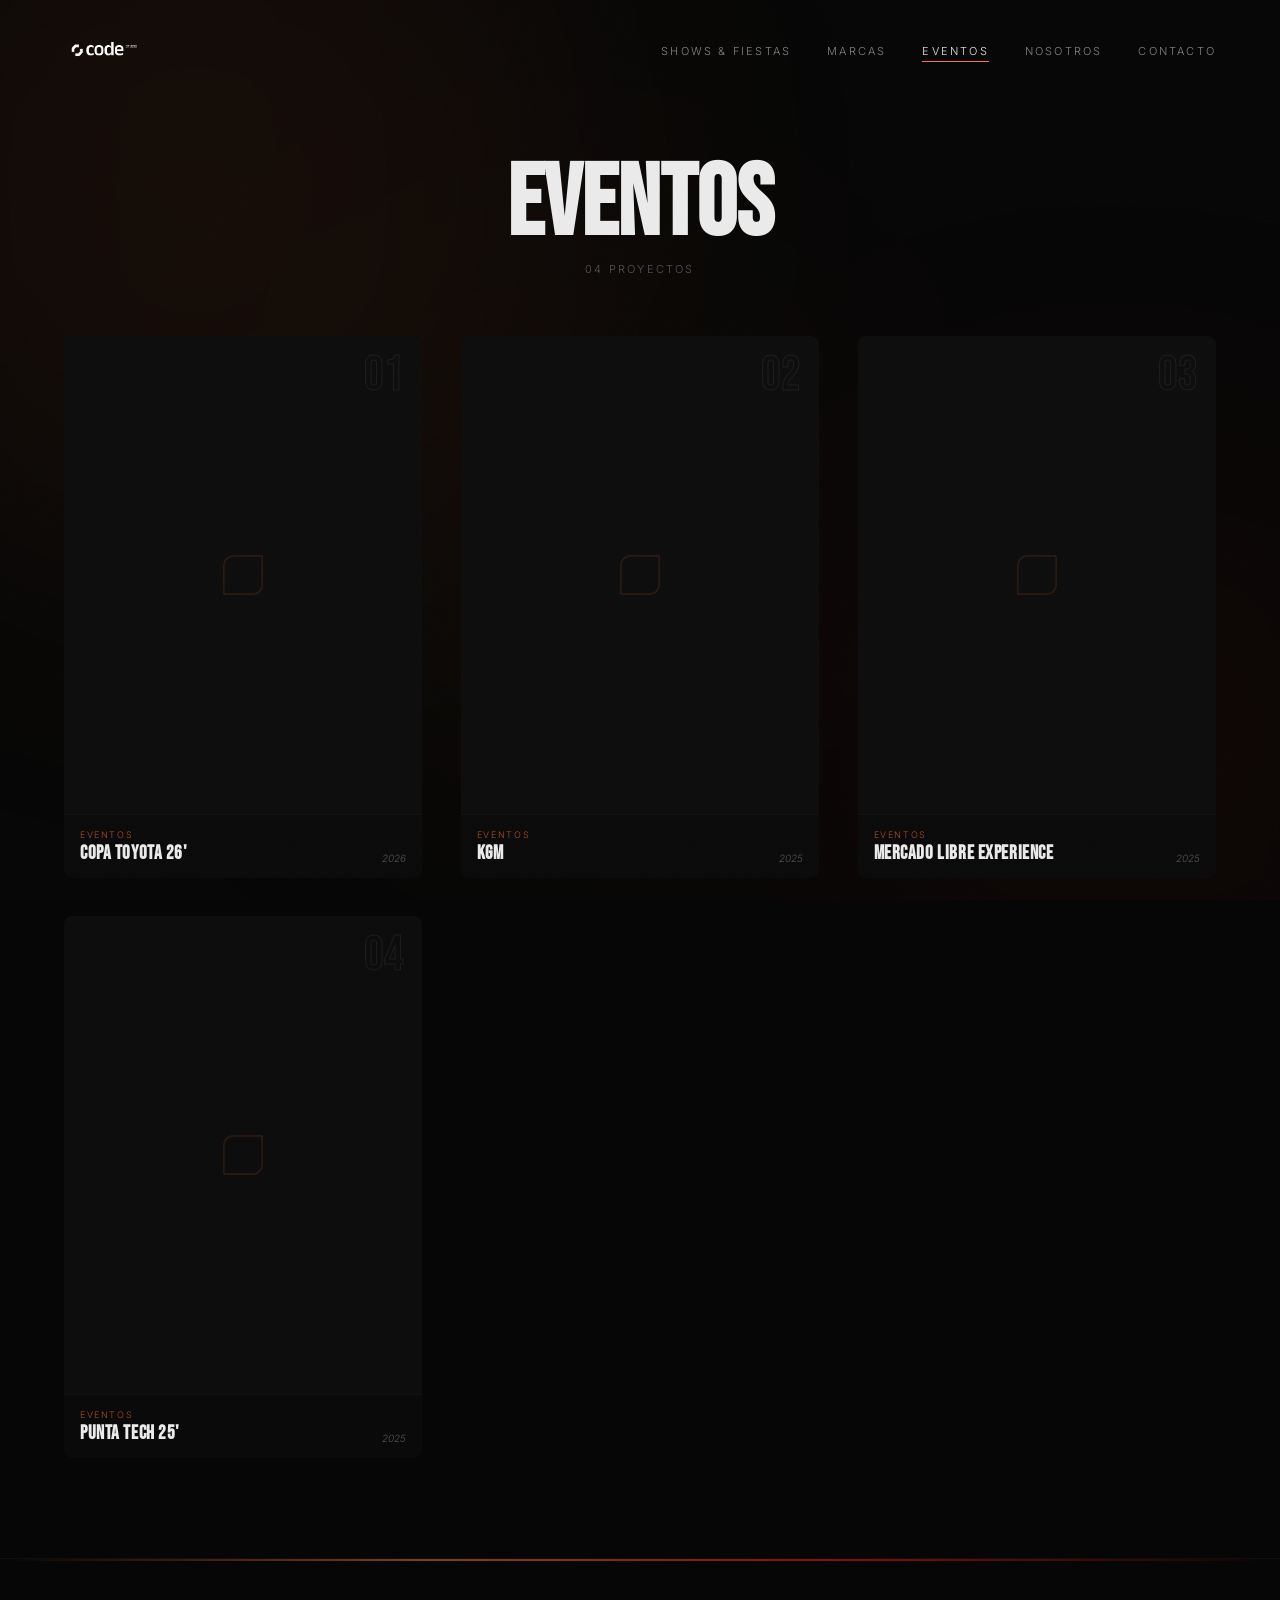
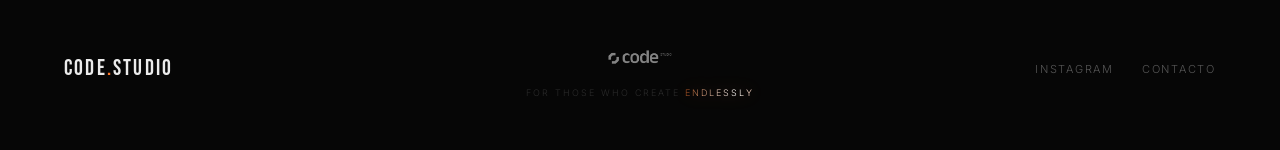
<file: eventos.html>
<!DOCTYPE html>
<html lang="es">
<head>
  <meta charset="UTF-8"/>
  <meta name="viewport" content="width=device-width, initial-scale=1"/>
  <meta property="og:title" content="Eventos — Code Studio"/>
  <meta name="description" content="Eventos producidos por Code Studio — Uruguay."/>
  <link rel="icon" href="https://cdn.myportfolio.com/bb78b692-35b5-4cdf-8aba-960f4836fc6c/167bf564-14aa-4d14-949a-2da0eeec6f72_carw_1x1x32.jpg?h=77370a37030b5ba33db7c25b7fea49d6"/>
  <title>Eventos — Code Studio</title>
  <link rel="preconnect" href="https://fonts.googleapis.com">
  <link rel="preconnect" href="https://fonts.gstatic.com" crossorigin>
  <link href="https://fonts.googleapis.com/css2?family=Bebas+Neue&family=Inter:ital,wght@0,300;0,400;0,500;1,300&display=swap" rel="stylesheet">
  <style>
    *,*::before,*::after{box-sizing:border-box;margin:0;padding:0}
    :root{--milk:#FBF9F6;--light:#FD7628;--power:#FC1B07;--bg:#060606;--tx:#ebebeb;--mute:#555}
    html{scroll-behavior:smooth}
    body{background:var(--bg);color:var(--tx);font-family:'Inter',sans-serif;font-weight:300;
      cursor:auto;overflow-x:hidden;-webkit-font-smoothing:antialiased}
    a{color:inherit;text-decoration:none}
    img{display:block}
    button{background:none;border:none;color:inherit;cursor:auto;font-family:inherit}

    body::after{content:'';position:fixed;inset:0;z-index:9000;pointer-events:none;opacity:.025;
      background-image:url("data:image/svg+xml,%3Csvg viewBox='0 0 200 200' xmlns='http://www.w3.org/2000/svg'%3E%3Cfilter id='n'%3E%3CfeTurbulence type='fractalNoise' baseFrequency='0.75' numOctaves='3' stitchTiles='stitch'/%3E%3C/filter%3E%3Crect width='100%25' height='100%25' filter='url(%23n)'/%3E%3C/svg%3E");
      background-size:200px 200px}

    .ambient{position:fixed;inset:0;z-index:0;pointer-events:none;overflow:hidden}
    .ambient i{position:absolute;border-radius:50%;filter:blur(clamp(80px,15vw,150px));mix-blend-mode:screen}
    .ambient i:nth-child(1){width:55vw;height:55vw;background:rgba(253,118,40,.07);top:-18%;left:-12%;animation:bf1 28s ease-in-out infinite alternate}
    .ambient i:nth-child(2){width:42vw;height:42vw;background:rgba(252,27,7,.05);bottom:-12%;right:-8%;animation:bf2 24s ease-in-out infinite alternate}
    .ambient i:nth-child(3){width:35vw;height:35vw;background:rgba(253,118,40,.035);top:35%;left:25%;animation:bf3 32s ease-in-out infinite alternate}
    @keyframes bf1{0%{transform:translate(0,0) scale(1)}50%{transform:translate(14vw,8vh) scale(1.15)}100%{transform:translate(4vw,-6vh) scale(.9)}}
    @keyframes bf2{0%{transform:translate(0,0) scale(1)}50%{transform:translate(-10vw,-6vh) scale(1.12)}100%{transform:translate(-4vw,5vh) scale(.92)}}
    @keyframes bf3{0%{transform:translate(0,0) scale(1)}50%{transform:translate(-7vw,10vh) scale(1.08)}100%{transform:translate(8vw,-7vh) scale(1.02)}}

    .nav{position:fixed;top:0;left:0;right:0;z-index:300;
      display:flex;justify-content:space-between;align-items:center;padding:30px 5vw;
      transition:transform .45s cubic-bezier(.22,1,.36,1)}
    .nav.hid{transform:translateY(-100%)}
    .nav-b img{height:38px;filter:brightness(0) invert(1)}
    .nav-l{display:flex;gap:36px;list-style:none}
    .nav-l a{font-size:11px;letter-spacing:.2em;text-transform:uppercase;opacity:.55;
      transition:opacity .3s;position:relative}
    .nav-l a::after{content:'';position:absolute;bottom:-4px;left:0;width:0;height:1px;background:var(--light);transition:width .3s cubic-bezier(.22,1,.36,1)}
    .nav-l a:hover{opacity:1}
    .nav-l a:hover::after{width:100%}
    .nav-l a.act{opacity:1}
    .nav-l a.act::after{width:100%}

    .pg-head{position:relative;z-index:1;padding:160px 5vw 60px;text-align:center}
    .pg-title{font-family:'Bebas Neue',sans-serif;font-size:clamp(48px,8vw,100px);line-height:.9}
    .pg-count{display:block;margin-top:12px;font-size:11px;letter-spacing:.2em;color:var(--mute);text-transform:uppercase}

    .card-grid{position:relative;z-index:1;display:grid;grid-template-columns:repeat(auto-fill,minmax(300px,1fr));
      gap:3vw;padding:0 5vw 100px;max-width:1400px;margin:0 auto}

    .cd{cursor:auto}
    .ci{position:relative;border-radius:8px;overflow:visible;
      transition:transform .55s cubic-bezier(.22,1,.36,1),box-shadow .5s}
    .cd:hover .ci{box-shadow:0 0 0 1px rgba(253,118,40,.12),0 0 50px rgba(253,118,40,.1),0 24px 64px rgba(0,0,0,.5)}
    .cb{position:absolute;width:20px;height:20px;z-index:5;opacity:0;transition:opacity .4s,transform .5s cubic-bezier(.22,1,.36,1)}
    .cb svg{width:100%;height:100%;stroke:var(--light);stroke-width:2.5;fill:none;stroke-linecap:round}
    .cb.tl{top:14px;left:14px}
    .cb.tr{top:14px;right:14px;transform:rotate(90deg)}
    .cb.br{bottom:14px;right:14px;transform:rotate(180deg)}
    .cb.bl{bottom:14px;left:14px;transform:rotate(270deg)}
    .cd:hover .cb{opacity:.7}
    .cd:hover .cb.tl{transform:translate(3px,3px)}
    .cd:hover .cb.tr{transform:rotate(90deg) translate(3px,3px)}
    .cd:hover .cb.br{transform:rotate(180deg) translate(3px,3px)}
    .cd:hover .cb.bl{transform:rotate(270deg) translate(3px,3px)}
    .cm{position:relative;aspect-ratio:3/4;overflow:hidden;border-radius:8px 8px 0 0;
      background:#0d0d0d;display:flex;align-items:center;justify-content:center}
    .cm svg.ph{width:48px;height:48px;stroke:rgba(253,118,40,.12);stroke-width:1.5;fill:none}
    .cov{position:absolute;inset:0;background:linear-gradient(to top,rgba(6,6,6,.8) 0%,rgba(6,6,6,.25) 35%,transparent 60%);opacity:0;transition:opacity .4s}
    .cd:hover .cov{opacity:1}
    .cnum{position:absolute;top:16px;right:18px;font-family:'Bebas Neue',sans-serif;font-size:clamp(44px,3.8vw,68px);
      color:transparent;-webkit-text-stroke:1px rgba(255,255,255,.07);z-index:3;line-height:1}
    .cvw{position:absolute;top:50%;left:50%;transform:translate(-50%,-50%) scale(.7);opacity:0;
      width:72px;height:72px;border-radius:50%;border:1px solid rgba(253,118,40,.45);
      display:flex;align-items:center;justify-content:center;
      font-size:9px;letter-spacing:.2em;text-transform:uppercase;color:var(--milk);
      backdrop-filter:blur(8px);background:rgba(0,0,0,.2);z-index:6;
      transition:opacity .3s,transform .4s cubic-bezier(.22,1,.36,1)}
    .cd:hover .cvw{opacity:1;transform:translate(-50%,-50%) scale(1)}
    .cinf{padding:14px 16px;display:flex;justify-content:space-between;align-items:flex-end;
      background:#0a0a0a;border-radius:0 0 8px 8px;border-top:1px solid rgba(253,118,40,.06)}
    .ccat{font-size:9px;letter-spacing:.18em;text-transform:uppercase;color:var(--light);opacity:.65;margin-bottom:3px}
    .cnm{font-family:'Bebas Neue',sans-serif;font-size:clamp(16px,1.5vw,22px);line-height:1.1;letter-spacing:.03em}
    .cyr{font-size:10px;color:var(--mute);font-style:italic}

    footer{position:relative;z-index:1;padding:80px 5vw 52px;border-top:1px solid rgba(255,255,255,.04)}
    .fg{position:absolute;top:0;left:0;right:0;height:2px;background:linear-gradient(90deg,transparent,var(--light),var(--power),transparent);opacity:.5}
    .fgr{display:grid;grid-template-columns:1fr auto 1fr;align-items:center;gap:20px}
    .fl{font-family:'Bebas Neue',sans-serif;font-size:22px;letter-spacing:.1em}
    .fl i{color:var(--light);font-style:normal}
    .fc{display:flex;flex-direction:column;align-items:center;gap:12px}
    .fc img{height:36px;filter:brightness(0) invert(1);opacity:.5}
    .fc span{font-size:9px;letter-spacing:.22em;color:#2a2a2a;text-transform:uppercase}
    .fr{display:flex;justify-content:flex-end;gap:28px}
    .fr a{font-size:11px;letter-spacing:.16em;text-transform:uppercase;color:var(--mute);transition:color .3s}
    .fr a:hover{color:var(--tx)}
    @keyframes endShine{0%{background-position:200% 50%}100%{background-position:-200% 50%}}

    .ham{display:none;flex-direction:column;gap:5px;cursor:pointer;z-index:301;padding:8px;background:none;border:none}
    .ham span{display:block;width:22px;height:1.5px;background:var(--tx);transition:transform .3s,opacity .3s}
    .ham.open span:nth-child(1){transform:translateY(6.5px) rotate(45deg)}
    .ham.open span:nth-child(2){opacity:0}
    .ham.open span:nth-child(3){transform:translateY(-6.5px) rotate(-45deg)}
    .mob-menu{position:fixed;inset:0;z-index:299;background:rgba(6,6,6,.96);
      display:flex;flex-direction:column;align-items:center;justify-content:center;gap:32px;
      opacity:0;pointer-events:none;transition:opacity .35s ease}
    .mob-menu.open{opacity:1;pointer-events:auto}
    .mob-menu a{font-family:'Bebas Neue',sans-serif;font-size:clamp(28px,8vw,48px);
      letter-spacing:.08em;opacity:.7;transition:opacity .3s,color .3s}
    .mob-menu a:hover{opacity:1;color:var(--light)}

    @media(max-width:820px){
      body{cursor:auto}

      .nav-l{display:none}
      .ham{display:flex}
      .nav-b img{height:34px}
      .card-grid{grid-template-columns:1fr;gap:24px;padding:0 5vw 60px}
      .cd{cursor:auto}
      .fgr{grid-template-columns:1fr;text-align:center;gap:28px}
      .fr{justify-content:center}
    }
  </style>
</head>
<body>

<div class="ambient" aria-hidden="true"><i></i><i></i><i></i></div>

<nav class="nav" id="nav">
  <a href="index.html" class="nav-b"><img src="logo.png" alt="Code Studio"/></a>
  <ul class="nav-l">
    <li><a href="shows.html">Shows & Fiestas</a></li>
    <li><a href="marcas.html">Marcas</a></li>
    <li><a href="eventos.html" class="act">Eventos</a></li>
    <li><a href="nosotros.html">Nosotros</a></li>
    <li><a href="mailto:hola@codestudio.com.uy">Contacto</a></li>
  </ul>
  <button class="ham" id="ham" aria-label="Menú"><span></span><span></span><span></span></button>
</nav>
<div class="mob-menu" id="mobMenu">
  <a href="index.html">Inicio</a>
  <a href="shows.html">Shows & Fiestas</a>
  <a href="marcas.html">Marcas</a>
  <a href="eventos.html">Eventos</a>
  <a href="nosotros.html">Nosotros</a>
  <a href="mailto:hola@codestudio.com.uy">Contacto</a>
</div>

<div class="pg-head">
  <h1 class="pg-title">Eventos</h1>
  <span class="pg-count">04 proyectos</span>
</div>

<div class="card-grid">

  <a class="cd" href="https://codestudio.com.uy/copa-toyota" target="_blank">
    <div class="ci">
      <div class="cm">
        <svg class="ph" viewBox="0 0 40 40"><path d="M4 36 L4 12 C4 7.6 7.6 4 12 4 L36 4"/><path d="M36 4 L36 28 C36 32.4 32.4 36 28 36 L4 36"/></svg>
        <div class="cov"></div>
        <span class="cnum">01</span>
        <div class="cvw">VER</div>
        <div class="cb tl"><svg viewBox="0 0 40 40"><path d="M4 36 L4 12 C4 7.6 7.6 4 12 4 L36 4"/></svg></div>
        <div class="cb tr"><svg viewBox="0 0 40 40"><path d="M4 36 L4 12 C4 7.6 7.6 4 12 4 L36 4"/></svg></div>
        <div class="cb br"><svg viewBox="0 0 40 40"><path d="M4 36 L4 12 C4 7.6 7.6 4 12 4 L36 4"/></svg></div>
        <div class="cb bl"><svg viewBox="0 0 40 40"><path d="M4 36 L4 12 C4 7.6 7.6 4 12 4 L36 4"/></svg></div>
      </div>
      <div class="cinf"><div><div class="ccat">Eventos</div><h3 class="cnm">Copa Toyota 26'</h3></div><span class="cyr">2026</span></div>
    </div>
  </a>

  <a class="cd" href="https://codestudio.com.uy/kgm" target="_blank">
    <div class="ci">
      <div class="cm">
        <svg class="ph" viewBox="0 0 40 40"><path d="M4 36 L4 12 C4 7.6 7.6 4 12 4 L36 4"/><path d="M36 4 L36 28 C36 32.4 32.4 36 28 36 L4 36"/></svg>
        <div class="cov"></div><span class="cnum">02</span><div class="cvw">VER</div>
        <div class="cb tl"><svg viewBox="0 0 40 40"><path d="M4 36 L4 12 C4 7.6 7.6 4 12 4 L36 4"/></svg></div>
        <div class="cb tr"><svg viewBox="0 0 40 40"><path d="M4 36 L4 12 C4 7.6 7.6 4 12 4 L36 4"/></svg></div>
        <div class="cb br"><svg viewBox="0 0 40 40"><path d="M4 36 L4 12 C4 7.6 7.6 4 12 4 L36 4"/></svg></div>
        <div class="cb bl"><svg viewBox="0 0 40 40"><path d="M4 36 L4 12 C4 7.6 7.6 4 12 4 L36 4"/></svg></div>
      </div>
      <div class="cinf"><div><div class="ccat">Eventos</div><h3 class="cnm">KGM</h3></div><span class="cyr">2025</span></div>
    </div>
  </a>

  <a class="cd" href="https://codestudio.com.uy/mercado-libre-experience" target="_blank">
    <div class="ci">
      <div class="cm">
        <svg class="ph" viewBox="0 0 40 40"><path d="M4 36 L4 12 C4 7.6 7.6 4 12 4 L36 4"/><path d="M36 4 L36 28 C36 32.4 32.4 36 28 36 L4 36"/></svg>
        <div class="cov"></div><span class="cnum">03</span><div class="cvw">VER</div>
        <div class="cb tl"><svg viewBox="0 0 40 40"><path d="M4 36 L4 12 C4 7.6 7.6 4 12 4 L36 4"/></svg></div>
        <div class="cb tr"><svg viewBox="0 0 40 40"><path d="M4 36 L4 12 C4 7.6 7.6 4 12 4 L36 4"/></svg></div>
        <div class="cb br"><svg viewBox="0 0 40 40"><path d="M4 36 L4 12 C4 7.6 7.6 4 12 4 L36 4"/></svg></div>
        <div class="cb bl"><svg viewBox="0 0 40 40"><path d="M4 36 L4 12 C4 7.6 7.6 4 12 4 L36 4"/></svg></div>
      </div>
      <div class="cinf"><div><div class="ccat">Eventos</div><h3 class="cnm">Mercado Libre Experience</h3></div><span class="cyr">2025</span></div>
    </div>
  </a>

  <a class="cd" href="https://codestudio.com.uy/punta-tech-25" target="_blank">
    <div class="ci">
      <div class="cm">
        <svg class="ph" viewBox="0 0 40 40"><path d="M4 36 L4 12 C4 7.6 7.6 4 12 4 L36 4"/><path d="M36 4 L36 28 C36 32.4 32.4 36 28 36 L4 36"/></svg>
        <div class="cov"></div><span class="cnum">04</span><div class="cvw">VER</div>
        <div class="cb tl"><svg viewBox="0 0 40 40"><path d="M4 36 L4 12 C4 7.6 7.6 4 12 4 L36 4"/></svg></div>
        <div class="cb tr"><svg viewBox="0 0 40 40"><path d="M4 36 L4 12 C4 7.6 7.6 4 12 4 L36 4"/></svg></div>
        <div class="cb br"><svg viewBox="0 0 40 40"><path d="M4 36 L4 12 C4 7.6 7.6 4 12 4 L36 4"/></svg></div>
        <div class="cb bl"><svg viewBox="0 0 40 40"><path d="M4 36 L4 12 C4 7.6 7.6 4 12 4 L36 4"/></svg></div>
      </div>
      <div class="cinf"><div><div class="ccat">Eventos</div><h3 class="cnm">Punta Tech 25'</h3></div><span class="cyr">2025</span></div>
    </div>
  </a>

</div>

<footer>
  <div class="fg"></div>
  <div class="fgr">
    <div class="fl">Code<i>.</i>Studio</div>
    <div class="fc">
      <img src="logo.png" alt=""/>
      <span>For those who create <em style="font-style:normal;background:linear-gradient(90deg,rgba(253,118,40,.6),#fff,var(--light),#fff,rgba(253,118,40,.6));background-size:300% 100%;-webkit-background-clip:text;background-clip:text;color:transparent;animation:endShine 3s ease infinite;filter:drop-shadow(0 0 8px rgba(253,118,40,.4))">endlessly</em></span>
    </div>
    <nav class="fr">
      <a href="https://instagram.com" target="_blank">Instagram</a>
      <a href="mailto:hola@codestudio.com.uy">Contacto</a>
    </nav>
  </div>
</footer>

<script>
(()=>{
'use strict';
const isMob=()=>window.innerWidth<=820;
let lastY=0;
window.addEventListener('scroll',()=>{
  const y=window.scrollY;
  document.getElementById('nav').classList.toggle('hid',y>lastY&&y>80);
  lastY=y;
},{passive:true});
// 3D tilt on cards
document.querySelectorAll('.cd').forEach(card=>{
  const inner=card.querySelector('.ci');
  card.addEventListener('mousemove',e=>{
    if(isMob()) return;
    const r=card.getBoundingClientRect();
    const x=(e.clientX-r.left)/r.width-.5;
    const y=(e.clientY-r.top)/r.height-.5;
    inner.style.transform='perspective(800px) rotateY('+(x*12)+'deg) rotateX('+(-y*12)+'deg) scale3d(1.03,1.03,1.03)';
  });
  card.addEventListener('mouseleave',()=>{inner.style.transform=''});
});

const ham=document.getElementById('ham');
const mobMenu=document.getElementById('mobMenu');
if(ham&&mobMenu){
  ham.addEventListener('click',()=>{ham.classList.toggle('open');mobMenu.classList.toggle('open')});
  mobMenu.querySelectorAll('a').forEach(a=>a.addEventListener('click',()=>{ham.classList.remove('open');mobMenu.classList.remove('open')}));
}
})();
</script>
</body>
</html>
</file>
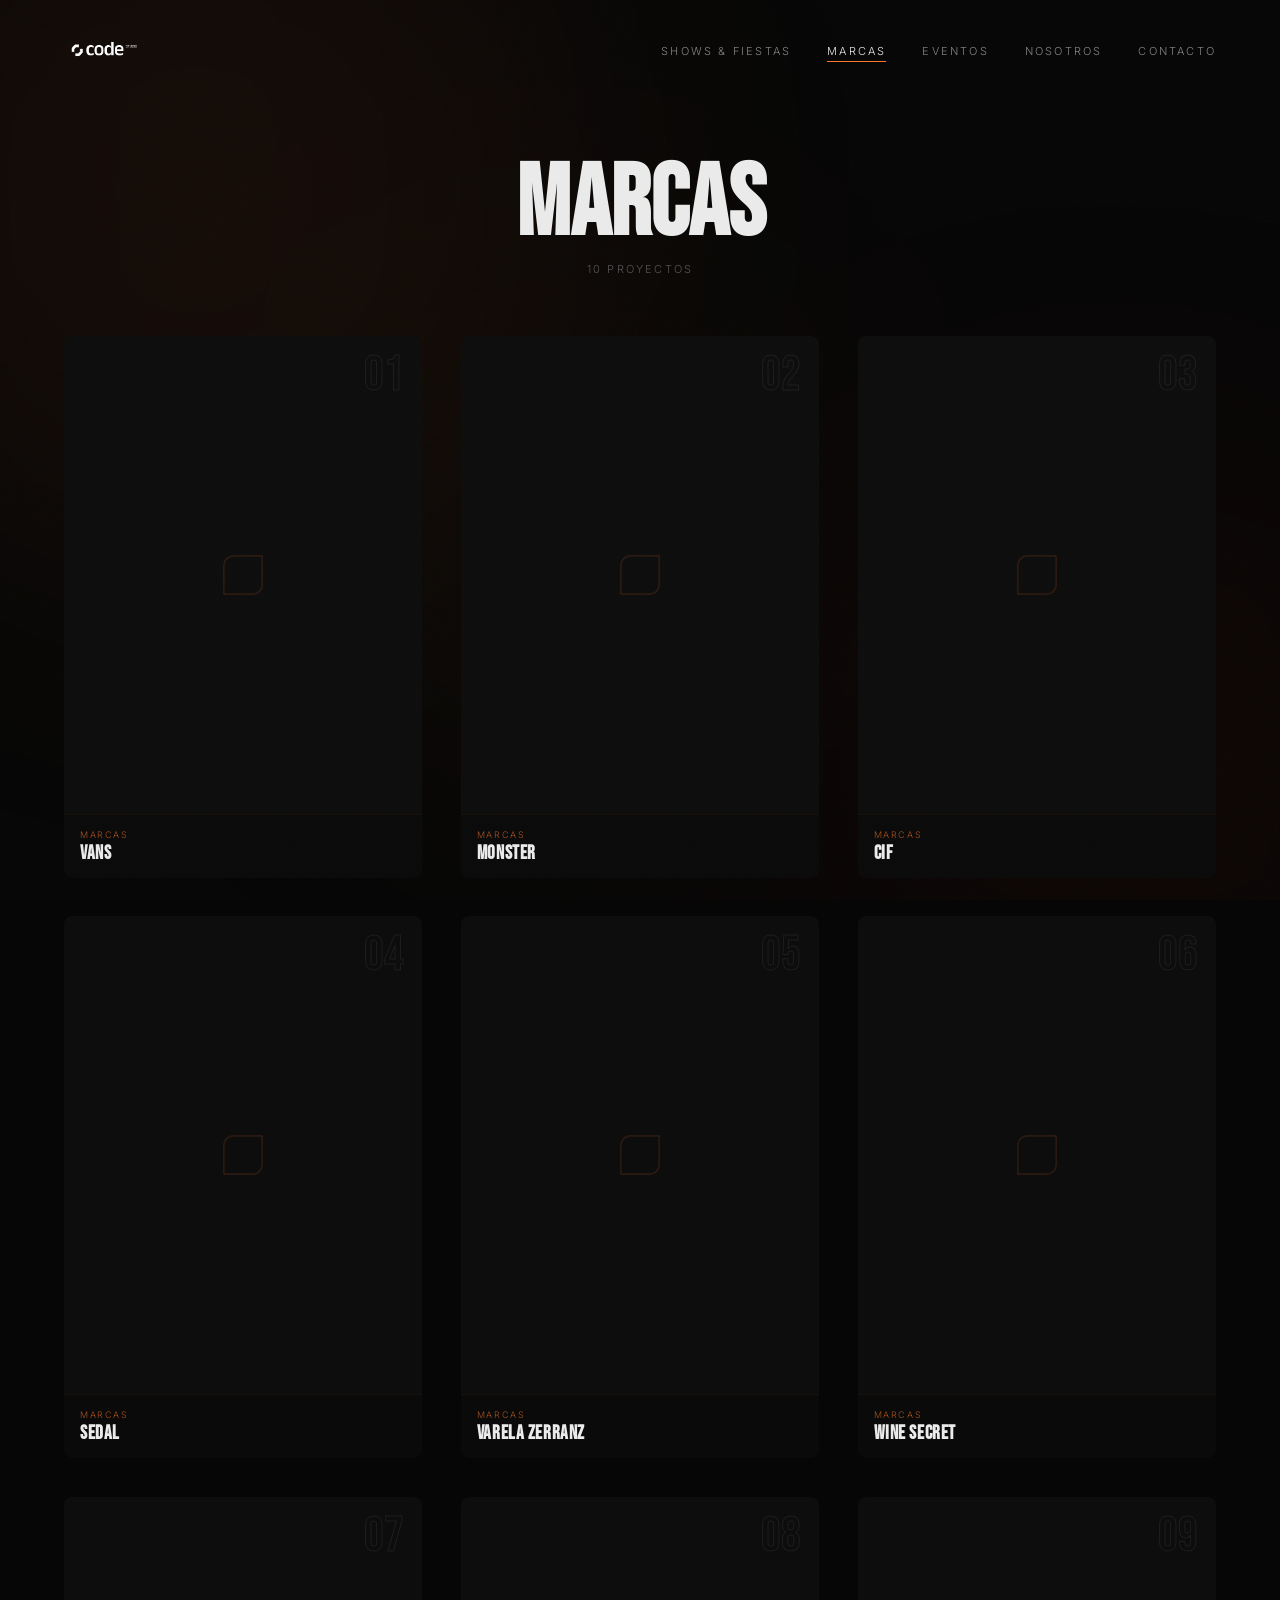
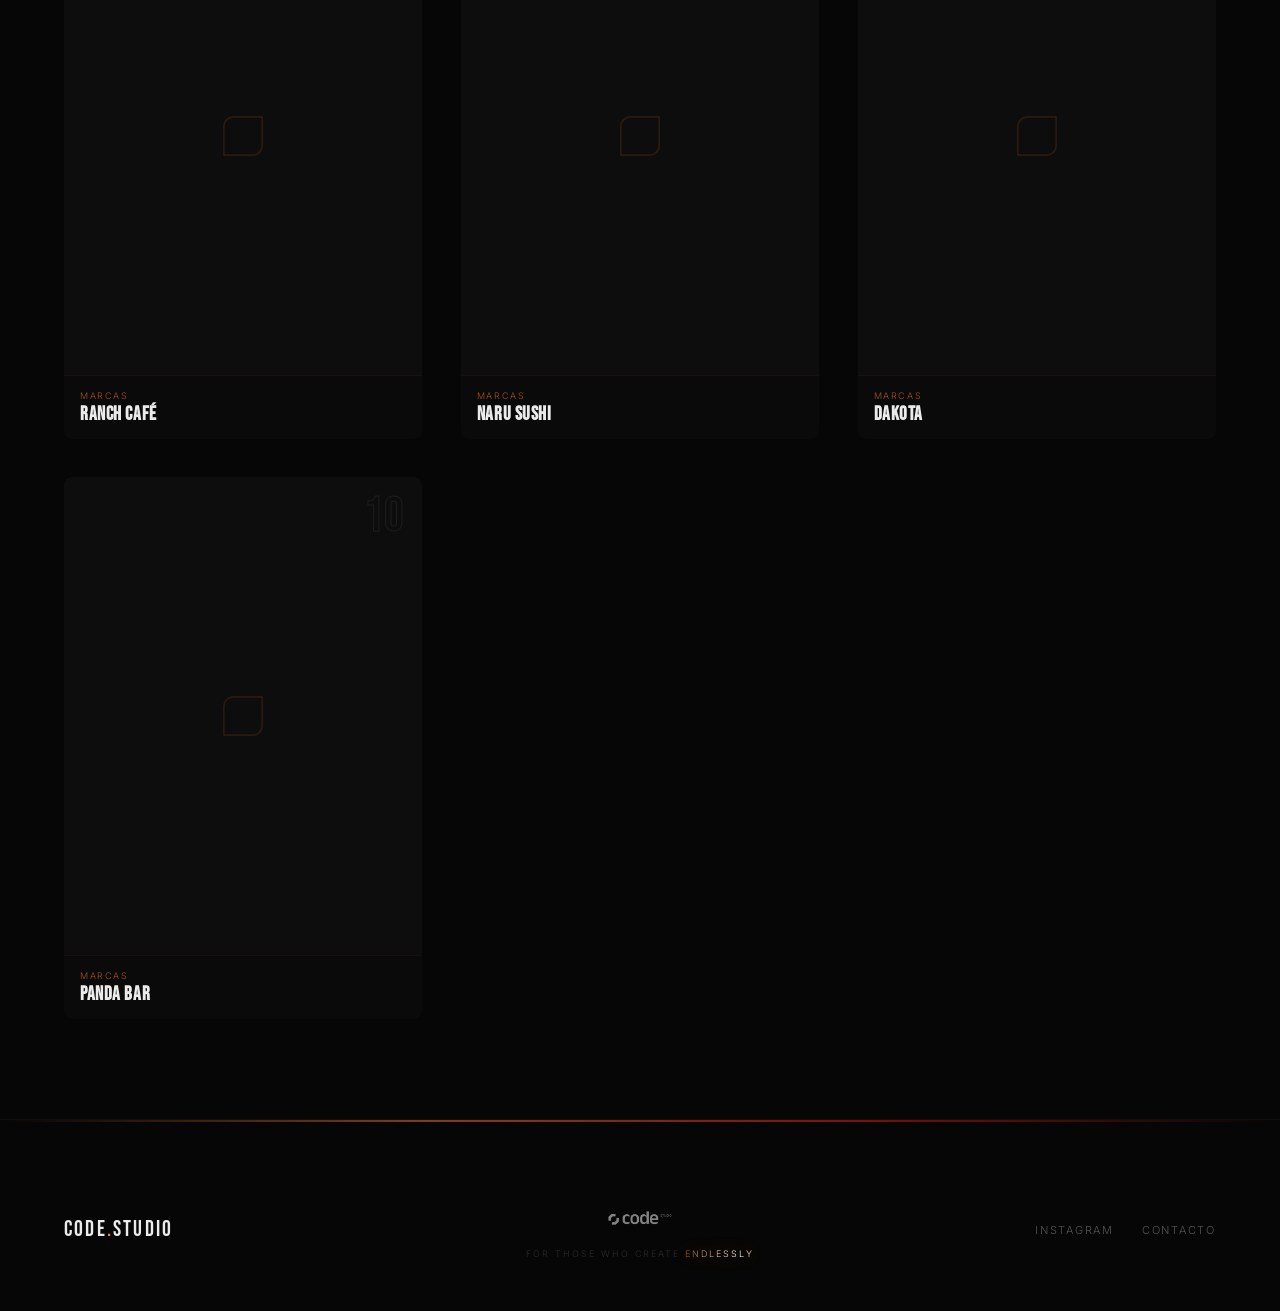
<file: marcas.html>
<!DOCTYPE html>
<html lang="es">
<head>
  <meta charset="UTF-8"/>
  <meta name="viewport" content="width=device-width, initial-scale=1"/>
  <meta property="og:title" content="Marcas — Code Studio"/>
  <meta name="description" content="Activaciones y eventos de marca producidos por Code Studio — Uruguay."/>
  <link rel="icon" href="https://cdn.myportfolio.com/bb78b692-35b5-4cdf-8aba-960f4836fc6c/167bf564-14aa-4d14-949a-2da0eeec6f72_carw_1x1x32.jpg?h=77370a37030b5ba33db7c25b7fea49d6"/>
  <title>Marcas — Code Studio</title>
  <link rel="preconnect" href="https://fonts.googleapis.com">
  <link rel="preconnect" href="https://fonts.gstatic.com" crossorigin>
  <link href="https://fonts.googleapis.com/css2?family=Bebas+Neue&family=Inter:ital,wght@0,300;0,400;0,500;1,300&display=swap" rel="stylesheet">
  <style>
    *,*::before,*::after{box-sizing:border-box;margin:0;padding:0}
    :root{--milk:#FBF9F6;--light:#FD7628;--power:#FC1B07;--bg:#060606;--tx:#ebebeb;--mute:#555}
    html{scroll-behavior:smooth}
    body{background:var(--bg);color:var(--tx);font-family:'Inter',sans-serif;font-weight:300;
      cursor:auto;overflow-x:hidden;-webkit-font-smoothing:antialiased}
    a{color:inherit;text-decoration:none}
    img{display:block}
    button{background:none;border:none;color:inherit;cursor:auto;font-family:inherit}

    body::after{content:'';position:fixed;inset:0;z-index:9000;pointer-events:none;opacity:.025;
      background-image:url("data:image/svg+xml,%3Csvg viewBox='0 0 200 200' xmlns='http://www.w3.org/2000/svg'%3E%3Cfilter id='n'%3E%3CfeTurbulence type='fractalNoise' baseFrequency='0.75' numOctaves='3' stitchTiles='stitch'/%3E%3C/filter%3E%3Crect width='100%25' height='100%25' filter='url(%23n)'/%3E%3C/svg%3E");
      background-size:200px 200px}

    .ambient{position:fixed;inset:0;z-index:0;pointer-events:none;overflow:hidden}
    .ambient i{position:absolute;border-radius:50%;filter:blur(clamp(80px,15vw,150px));mix-blend-mode:screen}
    .ambient i:nth-child(1){width:55vw;height:55vw;background:rgba(253,118,40,.07);top:-18%;left:-12%;animation:bf1 28s ease-in-out infinite alternate}
    .ambient i:nth-child(2){width:42vw;height:42vw;background:rgba(252,27,7,.05);bottom:-12%;right:-8%;animation:bf2 24s ease-in-out infinite alternate}
    .ambient i:nth-child(3){width:35vw;height:35vw;background:rgba(253,118,40,.035);top:35%;left:25%;animation:bf3 32s ease-in-out infinite alternate}
    @keyframes bf1{0%{transform:translate(0,0) scale(1)}50%{transform:translate(14vw,8vh) scale(1.15)}100%{transform:translate(4vw,-6vh) scale(.9)}}
    @keyframes bf2{0%{transform:translate(0,0) scale(1)}50%{transform:translate(-10vw,-6vh) scale(1.12)}100%{transform:translate(-4vw,5vh) scale(.92)}}
    @keyframes bf3{0%{transform:translate(0,0) scale(1)}50%{transform:translate(-7vw,10vh) scale(1.08)}100%{transform:translate(8vw,-7vh) scale(1.02)}}

    .nav{position:fixed;top:0;left:0;right:0;z-index:300;
      display:flex;justify-content:space-between;align-items:center;padding:30px 5vw;
      transition:transform .45s cubic-bezier(.22,1,.36,1)}
    .nav.hid{transform:translateY(-100%)}
    .nav-b img{height:38px;filter:brightness(0) invert(1)}
    .nav-l{display:flex;gap:36px;list-style:none}
    .nav-l a{font-size:11px;letter-spacing:.2em;text-transform:uppercase;opacity:.55;
      transition:opacity .3s;position:relative}
    .nav-l a::after{content:'';position:absolute;bottom:-4px;left:0;width:0;height:1px;background:var(--light);transition:width .3s cubic-bezier(.22,1,.36,1)}
    .nav-l a:hover{opacity:1}
    .nav-l a:hover::after{width:100%}
    .nav-l a.act{opacity:1}
    .nav-l a.act::after{width:100%}

    .pg-head{position:relative;z-index:1;padding:160px 5vw 60px;text-align:center}
    .pg-title{font-family:'Bebas Neue',sans-serif;font-size:clamp(48px,8vw,100px);line-height:.9}
    .pg-count{display:block;margin-top:12px;font-size:11px;letter-spacing:.2em;color:var(--mute);text-transform:uppercase}

    .card-grid{position:relative;z-index:1;display:grid;grid-template-columns:repeat(auto-fill,minmax(300px,1fr));
      gap:3vw;padding:0 5vw 100px;max-width:1400px;margin:0 auto}

    .cd{cursor:auto}
    .ci{position:relative;border-radius:8px;overflow:visible;
      transition:transform .55s cubic-bezier(.22,1,.36,1),box-shadow .5s}
    .cd:hover .ci{box-shadow:0 0 0 1px rgba(253,118,40,.12),0 0 50px rgba(253,118,40,.1),0 24px 64px rgba(0,0,0,.5)}
    .cb{position:absolute;width:20px;height:20px;z-index:5;opacity:0;transition:opacity .4s,transform .5s cubic-bezier(.22,1,.36,1)}
    .cb svg{width:100%;height:100%;stroke:var(--light);stroke-width:2.5;fill:none;stroke-linecap:round}
    .cb.tl{top:14px;left:14px}
    .cb.tr{top:14px;right:14px;transform:rotate(90deg)}
    .cb.br{bottom:14px;right:14px;transform:rotate(180deg)}
    .cb.bl{bottom:14px;left:14px;transform:rotate(270deg)}
    .cd:hover .cb{opacity:.7}
    .cd:hover .cb.tl{transform:translate(3px,3px)}
    .cd:hover .cb.tr{transform:rotate(90deg) translate(3px,3px)}
    .cd:hover .cb.br{transform:rotate(180deg) translate(3px,3px)}
    .cd:hover .cb.bl{transform:rotate(270deg) translate(3px,3px)}
    .cm{position:relative;aspect-ratio:3/4;overflow:hidden;border-radius:8px 8px 0 0;
      background:#0d0d0d;display:flex;align-items:center;justify-content:center}
    .cm svg.ph{width:48px;height:48px;stroke:rgba(253,118,40,.12);stroke-width:1.5;fill:none}
    .cov{position:absolute;inset:0;background:linear-gradient(to top,rgba(6,6,6,.8) 0%,rgba(6,6,6,.25) 35%,transparent 60%);opacity:0;transition:opacity .4s}
    .cd:hover .cov{opacity:1}
    .cnum{position:absolute;top:16px;right:18px;font-family:'Bebas Neue',sans-serif;font-size:clamp(44px,3.8vw,68px);
      color:transparent;-webkit-text-stroke:1px rgba(255,255,255,.07);z-index:3;line-height:1}
    .cvw{position:absolute;top:50%;left:50%;transform:translate(-50%,-50%) scale(.7);opacity:0;
      width:72px;height:72px;border-radius:50%;border:1px solid rgba(253,118,40,.45);
      display:flex;align-items:center;justify-content:center;
      font-size:9px;letter-spacing:.2em;text-transform:uppercase;color:var(--milk);
      backdrop-filter:blur(8px);background:rgba(0,0,0,.2);z-index:6;
      transition:opacity .3s,transform .4s cubic-bezier(.22,1,.36,1)}
    .cd:hover .cvw{opacity:1;transform:translate(-50%,-50%) scale(1)}
    .cinf{padding:14px 16px;display:flex;justify-content:space-between;align-items:flex-end;
      background:#0a0a0a;border-radius:0 0 8px 8px;border-top:1px solid rgba(253,118,40,.06)}
    .ccat{font-size:9px;letter-spacing:.18em;text-transform:uppercase;color:var(--light);opacity:.65;margin-bottom:3px}
    .cnm{font-family:'Bebas Neue',sans-serif;font-size:clamp(16px,1.5vw,22px);line-height:1.1;letter-spacing:.03em}
    .cyr{font-size:10px;color:var(--mute);font-style:italic}

    footer{position:relative;z-index:1;padding:80px 5vw 52px;border-top:1px solid rgba(255,255,255,.04)}
    .fg{position:absolute;top:0;left:0;right:0;height:2px;background:linear-gradient(90deg,transparent,var(--light),var(--power),transparent);opacity:.5}
    .fgr{display:grid;grid-template-columns:1fr auto 1fr;align-items:center;gap:20px}
    .fl{font-family:'Bebas Neue',sans-serif;font-size:22px;letter-spacing:.1em}
    .fl i{color:var(--light);font-style:normal}
    .fc{display:flex;flex-direction:column;align-items:center;gap:12px}
    .fc img{height:36px;filter:brightness(0) invert(1);opacity:.5}
    .fc span{font-size:9px;letter-spacing:.22em;color:#2a2a2a;text-transform:uppercase}
    .fr{display:flex;justify-content:flex-end;gap:28px}
    .fr a{font-size:11px;letter-spacing:.16em;text-transform:uppercase;color:var(--mute);transition:color .3s}
    .fr a:hover{color:var(--tx)}
    @keyframes endShine{0%{background-position:200% 50%}100%{background-position:-200% 50%}}

    .ham{display:none;flex-direction:column;gap:5px;cursor:pointer;z-index:301;padding:8px;background:none;border:none}
    .ham span{display:block;width:22px;height:1.5px;background:var(--tx);transition:transform .3s,opacity .3s}
    .ham.open span:nth-child(1){transform:translateY(6.5px) rotate(45deg)}
    .ham.open span:nth-child(2){opacity:0}
    .ham.open span:nth-child(3){transform:translateY(-6.5px) rotate(-45deg)}
    .mob-menu{position:fixed;inset:0;z-index:299;background:rgba(6,6,6,.96);
      display:flex;flex-direction:column;align-items:center;justify-content:center;gap:32px;
      opacity:0;pointer-events:none;transition:opacity .35s ease}
    .mob-menu.open{opacity:1;pointer-events:auto}
    .mob-menu a{font-family:'Bebas Neue',sans-serif;font-size:clamp(28px,8vw,48px);
      letter-spacing:.08em;opacity:.7;transition:opacity .3s,color .3s}
    .mob-menu a:hover{opacity:1;color:var(--light)}

    @media(max-width:820px){
      body{cursor:auto}

      .nav-l{display:none}
      .ham{display:flex}
      .nav-b img{height:34px}
      .card-grid{grid-template-columns:1fr;gap:24px;padding:0 5vw 60px}
      .cd{cursor:auto}
      .fgr{grid-template-columns:1fr;text-align:center;gap:28px}
      .fr{justify-content:center}
    }
  </style>
</head>
<body>

<div class="ambient" aria-hidden="true"><i></i><i></i><i></i></div>

<nav class="nav" id="nav">
  <a href="index.html" class="nav-b"><img src="logo.png" alt="Code Studio"/></a>
  <ul class="nav-l">
    <li><a href="shows.html">Shows & Fiestas</a></li>
    <li><a href="marcas.html" class="act">Marcas</a></li>
    <li><a href="eventos.html">Eventos</a></li>
    <li><a href="nosotros.html">Nosotros</a></li>
    <li><a href="mailto:hola@codestudio.com.uy">Contacto</a></li>
  </ul>
  <button class="ham" id="ham" aria-label="Menú"><span></span><span></span><span></span></button>
</nav>
<div class="mob-menu" id="mobMenu">
  <a href="index.html">Inicio</a>
  <a href="shows.html">Shows & Fiestas</a>
  <a href="marcas.html">Marcas</a>
  <a href="eventos.html">Eventos</a>
  <a href="nosotros.html">Nosotros</a>
  <a href="mailto:hola@codestudio.com.uy">Contacto</a>
</div>

<div class="pg-head">
  <h1 class="pg-title">Marcas</h1>
  <span class="pg-count">10 proyectos</span>
</div>

<div class="card-grid">

  <a class="cd" href="https://codestudio.com.uy/vans" target="_blank">
    <div class="ci">
      <div class="cm">
        <svg class="ph" viewBox="0 0 40 40"><path d="M4 36 L4 12 C4 7.6 7.6 4 12 4 L36 4"/><path d="M36 4 L36 28 C36 32.4 32.4 36 28 36 L4 36"/></svg>
        <div class="cov"></div>
        <span class="cnum">01</span>
        <div class="cvw">VER</div>
        <div class="cb tl"><svg viewBox="0 0 40 40"><path d="M4 36 L4 12 C4 7.6 7.6 4 12 4 L36 4"/></svg></div>
        <div class="cb tr"><svg viewBox="0 0 40 40"><path d="M4 36 L4 12 C4 7.6 7.6 4 12 4 L36 4"/></svg></div>
        <div class="cb br"><svg viewBox="0 0 40 40"><path d="M4 36 L4 12 C4 7.6 7.6 4 12 4 L36 4"/></svg></div>
        <div class="cb bl"><svg viewBox="0 0 40 40"><path d="M4 36 L4 12 C4 7.6 7.6 4 12 4 L36 4"/></svg></div>
      </div>
      <div class="cinf"><div><div class="ccat">Marcas</div><h3 class="cnm">VANS</h3></div></div>
    </div>
  </a>

  <a class="cd" href="https://codestudio.com.uy/monster" target="_blank">
    <div class="ci">
      <div class="cm">
        <svg class="ph" viewBox="0 0 40 40"><path d="M4 36 L4 12 C4 7.6 7.6 4 12 4 L36 4"/><path d="M36 4 L36 28 C36 32.4 32.4 36 28 36 L4 36"/></svg>
        <div class="cov"></div><span class="cnum">02</span><div class="cvw">VER</div>
        <div class="cb tl"><svg viewBox="0 0 40 40"><path d="M4 36 L4 12 C4 7.6 7.6 4 12 4 L36 4"/></svg></div>
        <div class="cb tr"><svg viewBox="0 0 40 40"><path d="M4 36 L4 12 C4 7.6 7.6 4 12 4 L36 4"/></svg></div>
        <div class="cb br"><svg viewBox="0 0 40 40"><path d="M4 36 L4 12 C4 7.6 7.6 4 12 4 L36 4"/></svg></div>
        <div class="cb bl"><svg viewBox="0 0 40 40"><path d="M4 36 L4 12 C4 7.6 7.6 4 12 4 L36 4"/></svg></div>
      </div>
      <div class="cinf"><div><div class="ccat">Marcas</div><h3 class="cnm">Monster</h3></div></div>
    </div>
  </a>

  <a class="cd" href="https://codestudio.com.uy/casaca" target="_blank">
    <div class="ci">
      <div class="cm">
        <svg class="ph" viewBox="0 0 40 40"><path d="M4 36 L4 12 C4 7.6 7.6 4 12 4 L36 4"/><path d="M36 4 L36 28 C36 32.4 32.4 36 28 36 L4 36"/></svg>
        <div class="cov"></div><span class="cnum">03</span><div class="cvw">VER</div>
        <div class="cb tl"><svg viewBox="0 0 40 40"><path d="M4 36 L4 12 C4 7.6 7.6 4 12 4 L36 4"/></svg></div>
        <div class="cb tr"><svg viewBox="0 0 40 40"><path d="M4 36 L4 12 C4 7.6 7.6 4 12 4 L36 4"/></svg></div>
        <div class="cb br"><svg viewBox="0 0 40 40"><path d="M4 36 L4 12 C4 7.6 7.6 4 12 4 L36 4"/></svg></div>
        <div class="cb bl"><svg viewBox="0 0 40 40"><path d="M4 36 L4 12 C4 7.6 7.6 4 12 4 L36 4"/></svg></div>
      </div>
      <div class="cinf"><div><div class="ccat">Marcas</div><h3 class="cnm">CIF</h3></div></div>
    </div>
  </a>

  <a class="cd" href="https://codestudio.com.uy/sedal" target="_blank">
    <div class="ci">
      <div class="cm">
        <svg class="ph" viewBox="0 0 40 40"><path d="M4 36 L4 12 C4 7.6 7.6 4 12 4 L36 4"/><path d="M36 4 L36 28 C36 32.4 32.4 36 28 36 L4 36"/></svg>
        <div class="cov"></div><span class="cnum">04</span><div class="cvw">VER</div>
        <div class="cb tl"><svg viewBox="0 0 40 40"><path d="M4 36 L4 12 C4 7.6 7.6 4 12 4 L36 4"/></svg></div>
        <div class="cb tr"><svg viewBox="0 0 40 40"><path d="M4 36 L4 12 C4 7.6 7.6 4 12 4 L36 4"/></svg></div>
        <div class="cb br"><svg viewBox="0 0 40 40"><path d="M4 36 L4 12 C4 7.6 7.6 4 12 4 L36 4"/></svg></div>
        <div class="cb bl"><svg viewBox="0 0 40 40"><path d="M4 36 L4 12 C4 7.6 7.6 4 12 4 L36 4"/></svg></div>
      </div>
      <div class="cinf"><div><div class="ccat">Marcas</div><h3 class="cnm">SEDAL</h3></div></div>
    </div>
  </a>

  <a class="cd" href="https://codestudio.com.uy/varela-zerranz" target="_blank">
    <div class="ci">
      <div class="cm">
        <svg class="ph" viewBox="0 0 40 40"><path d="M4 36 L4 12 C4 7.6 7.6 4 12 4 L36 4"/><path d="M36 4 L36 28 C36 32.4 32.4 36 28 36 L4 36"/></svg>
        <div class="cov"></div><span class="cnum">05</span><div class="cvw">VER</div>
        <div class="cb tl"><svg viewBox="0 0 40 40"><path d="M4 36 L4 12 C4 7.6 7.6 4 12 4 L36 4"/></svg></div>
        <div class="cb tr"><svg viewBox="0 0 40 40"><path d="M4 36 L4 12 C4 7.6 7.6 4 12 4 L36 4"/></svg></div>
        <div class="cb br"><svg viewBox="0 0 40 40"><path d="M4 36 L4 12 C4 7.6 7.6 4 12 4 L36 4"/></svg></div>
        <div class="cb bl"><svg viewBox="0 0 40 40"><path d="M4 36 L4 12 C4 7.6 7.6 4 12 4 L36 4"/></svg></div>
      </div>
      <div class="cinf"><div><div class="ccat">Marcas</div><h3 class="cnm">Varela Zerranz</h3></div></div>
    </div>
  </a>

  <a class="cd" href="https://codestudio.com.uy/wine-secret" target="_blank">
    <div class="ci">
      <div class="cm">
        <svg class="ph" viewBox="0 0 40 40"><path d="M4 36 L4 12 C4 7.6 7.6 4 12 4 L36 4"/><path d="M36 4 L36 28 C36 32.4 32.4 36 28 36 L4 36"/></svg>
        <div class="cov"></div><span class="cnum">06</span><div class="cvw">VER</div>
        <div class="cb tl"><svg viewBox="0 0 40 40"><path d="M4 36 L4 12 C4 7.6 7.6 4 12 4 L36 4"/></svg></div>
        <div class="cb tr"><svg viewBox="0 0 40 40"><path d="M4 36 L4 12 C4 7.6 7.6 4 12 4 L36 4"/></svg></div>
        <div class="cb br"><svg viewBox="0 0 40 40"><path d="M4 36 L4 12 C4 7.6 7.6 4 12 4 L36 4"/></svg></div>
        <div class="cb bl"><svg viewBox="0 0 40 40"><path d="M4 36 L4 12 C4 7.6 7.6 4 12 4 L36 4"/></svg></div>
      </div>
      <div class="cinf"><div><div class="ccat">Marcas</div><h3 class="cnm">WINE SECRET</h3></div></div>
    </div>
  </a>

  <a class="cd" href="https://codestudio.com.uy/ranch-cafe" target="_blank">
    <div class="ci">
      <div class="cm">
        <svg class="ph" viewBox="0 0 40 40"><path d="M4 36 L4 12 C4 7.6 7.6 4 12 4 L36 4"/><path d="M36 4 L36 28 C36 32.4 32.4 36 28 36 L4 36"/></svg>
        <div class="cov"></div><span class="cnum">07</span><div class="cvw">VER</div>
        <div class="cb tl"><svg viewBox="0 0 40 40"><path d="M4 36 L4 12 C4 7.6 7.6 4 12 4 L36 4"/></svg></div>
        <div class="cb tr"><svg viewBox="0 0 40 40"><path d="M4 36 L4 12 C4 7.6 7.6 4 12 4 L36 4"/></svg></div>
        <div class="cb br"><svg viewBox="0 0 40 40"><path d="M4 36 L4 12 C4 7.6 7.6 4 12 4 L36 4"/></svg></div>
        <div class="cb bl"><svg viewBox="0 0 40 40"><path d="M4 36 L4 12 C4 7.6 7.6 4 12 4 L36 4"/></svg></div>
      </div>
      <div class="cinf"><div><div class="ccat">Marcas</div><h3 class="cnm">RANCH CAFÉ</h3></div></div>
    </div>
  </a>

  <a class="cd" href="https://codestudio.com.uy/pez-globo" target="_blank">
    <div class="ci">
      <div class="cm">
        <svg class="ph" viewBox="0 0 40 40"><path d="M4 36 L4 12 C4 7.6 7.6 4 12 4 L36 4"/><path d="M36 4 L36 28 C36 32.4 32.4 36 28 36 L4 36"/></svg>
        <div class="cov"></div><span class="cnum">08</span><div class="cvw">VER</div>
        <div class="cb tl"><svg viewBox="0 0 40 40"><path d="M4 36 L4 12 C4 7.6 7.6 4 12 4 L36 4"/></svg></div>
        <div class="cb tr"><svg viewBox="0 0 40 40"><path d="M4 36 L4 12 C4 7.6 7.6 4 12 4 L36 4"/></svg></div>
        <div class="cb br"><svg viewBox="0 0 40 40"><path d="M4 36 L4 12 C4 7.6 7.6 4 12 4 L36 4"/></svg></div>
        <div class="cb bl"><svg viewBox="0 0 40 40"><path d="M4 36 L4 12 C4 7.6 7.6 4 12 4 L36 4"/></svg></div>
      </div>
      <div class="cinf"><div><div class="ccat">Marcas</div><h3 class="cnm">NARU Sushi</h3></div></div>
    </div>
  </a>

  <a class="cd" href="https://codestudio.com.uy/dakota" target="_blank">
    <div class="ci">
      <div class="cm">
        <svg class="ph" viewBox="0 0 40 40"><path d="M4 36 L4 12 C4 7.6 7.6 4 12 4 L36 4"/><path d="M36 4 L36 28 C36 32.4 32.4 36 28 36 L4 36"/></svg>
        <div class="cov"></div><span class="cnum">09</span><div class="cvw">VER</div>
        <div class="cb tl"><svg viewBox="0 0 40 40"><path d="M4 36 L4 12 C4 7.6 7.6 4 12 4 L36 4"/></svg></div>
        <div class="cb tr"><svg viewBox="0 0 40 40"><path d="M4 36 L4 12 C4 7.6 7.6 4 12 4 L36 4"/></svg></div>
        <div class="cb br"><svg viewBox="0 0 40 40"><path d="M4 36 L4 12 C4 7.6 7.6 4 12 4 L36 4"/></svg></div>
        <div class="cb bl"><svg viewBox="0 0 40 40"><path d="M4 36 L4 12 C4 7.6 7.6 4 12 4 L36 4"/></svg></div>
      </div>
      <div class="cinf"><div><div class="ccat">Marcas</div><h3 class="cnm">Dakota</h3></div></div>
    </div>
  </a>

  <a class="cd" href="https://codestudio.com.uy/panda-bar" target="_blank">
    <div class="ci">
      <div class="cm">
        <svg class="ph" viewBox="0 0 40 40"><path d="M4 36 L4 12 C4 7.6 7.6 4 12 4 L36 4"/><path d="M36 4 L36 28 C36 32.4 32.4 36 28 36 L4 36"/></svg>
        <div class="cov"></div><span class="cnum">10</span><div class="cvw">VER</div>
        <div class="cb tl"><svg viewBox="0 0 40 40"><path d="M4 36 L4 12 C4 7.6 7.6 4 12 4 L36 4"/></svg></div>
        <div class="cb tr"><svg viewBox="0 0 40 40"><path d="M4 36 L4 12 C4 7.6 7.6 4 12 4 L36 4"/></svg></div>
        <div class="cb br"><svg viewBox="0 0 40 40"><path d="M4 36 L4 12 C4 7.6 7.6 4 12 4 L36 4"/></svg></div>
        <div class="cb bl"><svg viewBox="0 0 40 40"><path d="M4 36 L4 12 C4 7.6 7.6 4 12 4 L36 4"/></svg></div>
      </div>
      <div class="cinf"><div><div class="ccat">Marcas</div><h3 class="cnm">Panda Bar</h3></div></div>
    </div>
  </a>

</div>

<footer>
  <div class="fg"></div>
  <div class="fgr">
    <div class="fl">Code<i>.</i>Studio</div>
    <div class="fc">
      <img src="logo.png" alt=""/>
      <span>For those who create <em style="font-style:normal;background:linear-gradient(90deg,rgba(253,118,40,.6),#fff,var(--light),#fff,rgba(253,118,40,.6));background-size:300% 100%;-webkit-background-clip:text;background-clip:text;color:transparent;animation:endShine 3s ease infinite;filter:drop-shadow(0 0 8px rgba(253,118,40,.4))">endlessly</em></span>
    </div>
    <nav class="fr">
      <a href="https://instagram.com" target="_blank">Instagram</a>
      <a href="mailto:hola@codestudio.com.uy">Contacto</a>
    </nav>
  </div>
</footer>

<script>
(()=>{
'use strict';
const isMob=()=>window.innerWidth<=820;
let lastY=0;
window.addEventListener('scroll',()=>{
  const y=window.scrollY;
  document.getElementById('nav').classList.toggle('hid',y>lastY&&y>80);
  lastY=y;
},{passive:true});
// 3D tilt on cards
document.querySelectorAll('.cd').forEach(card=>{
  const inner=card.querySelector('.ci');
  card.addEventListener('mousemove',e=>{
    if(isMob()) return;
    const r=card.getBoundingClientRect();
    const x=(e.clientX-r.left)/r.width-.5;
    const y=(e.clientY-r.top)/r.height-.5;
    inner.style.transform='perspective(800px) rotateY('+(x*12)+'deg) rotateX('+(-y*12)+'deg) scale3d(1.03,1.03,1.03)';
  });
  card.addEventListener('mouseleave',()=>{inner.style.transform=''});
});

const ham=document.getElementById('ham');
const mobMenu=document.getElementById('mobMenu');
if(ham&&mobMenu){
  ham.addEventListener('click',()=>{ham.classList.toggle('open');mobMenu.classList.toggle('open')});
  mobMenu.querySelectorAll('a').forEach(a=>a.addEventListener('click',()=>{ham.classList.remove('open');mobMenu.classList.remove('open')}));
}
})();
</script>
</body>
</html>
</file>
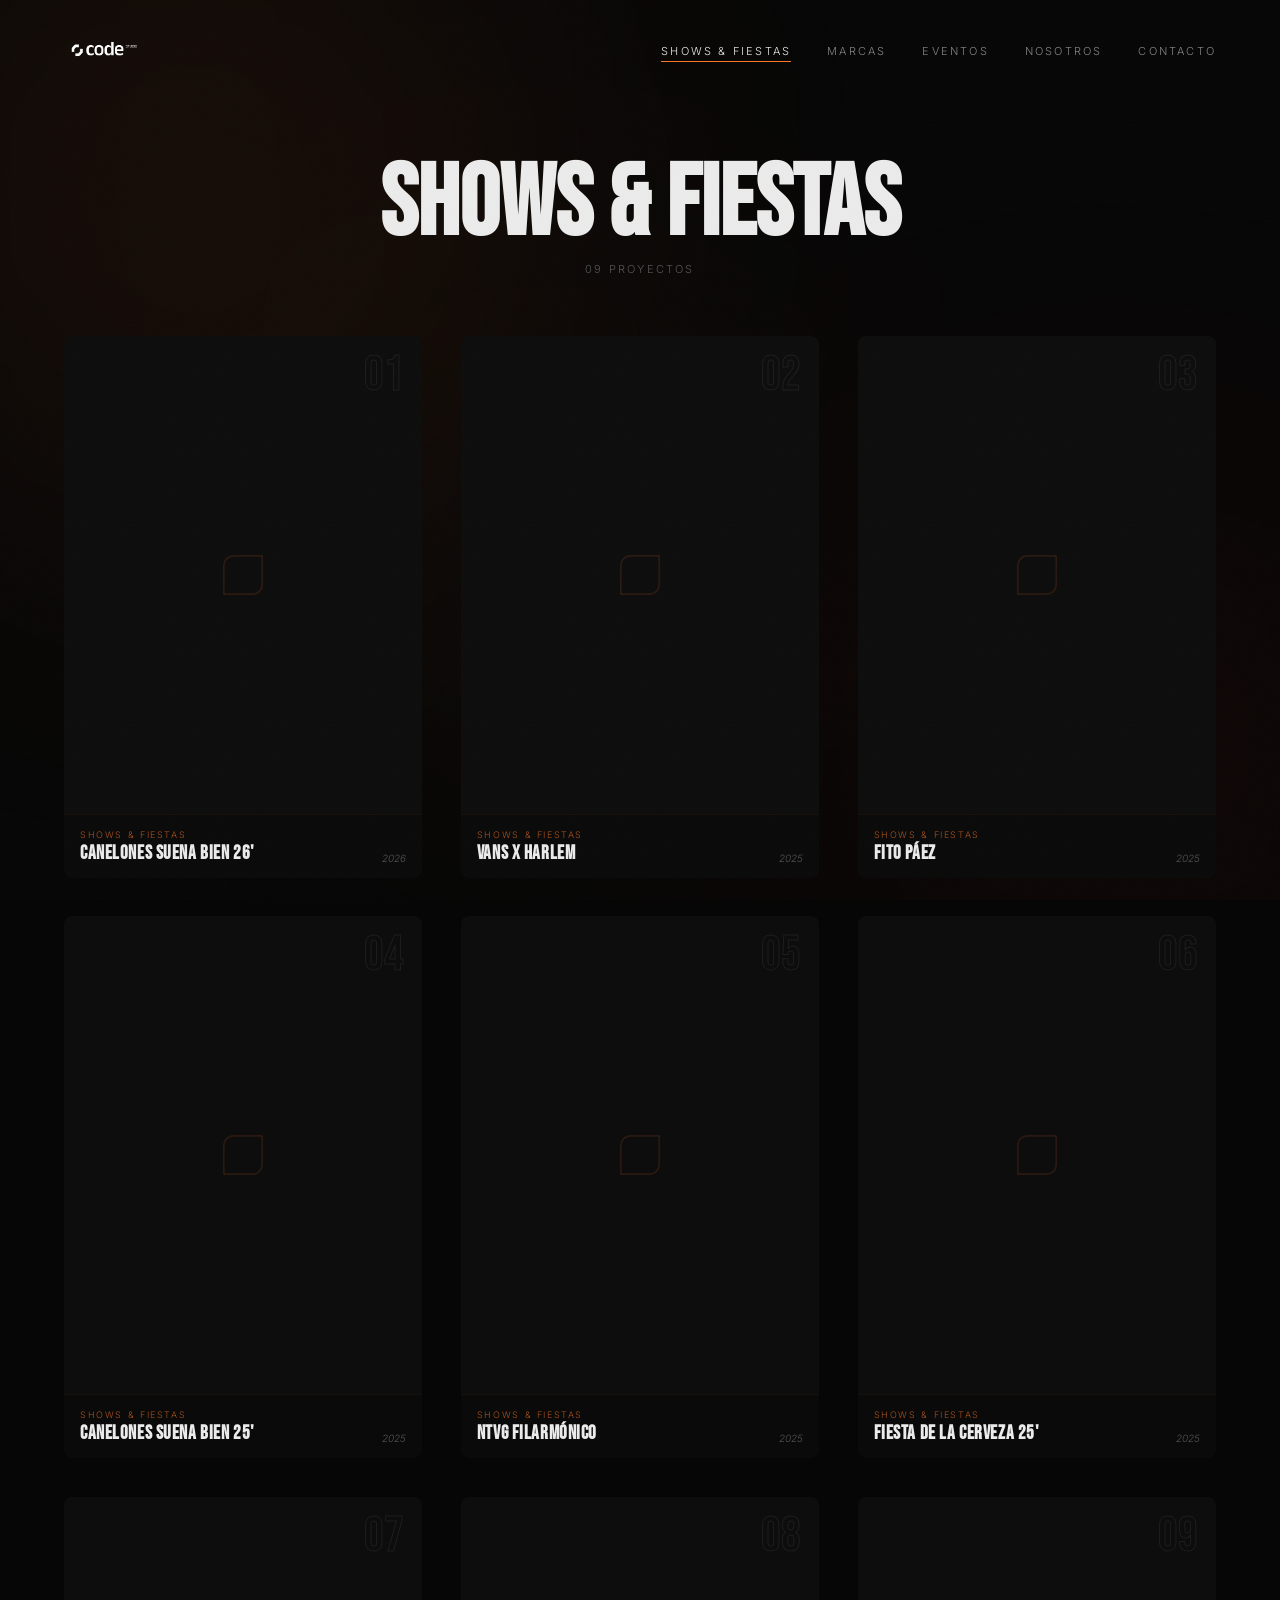
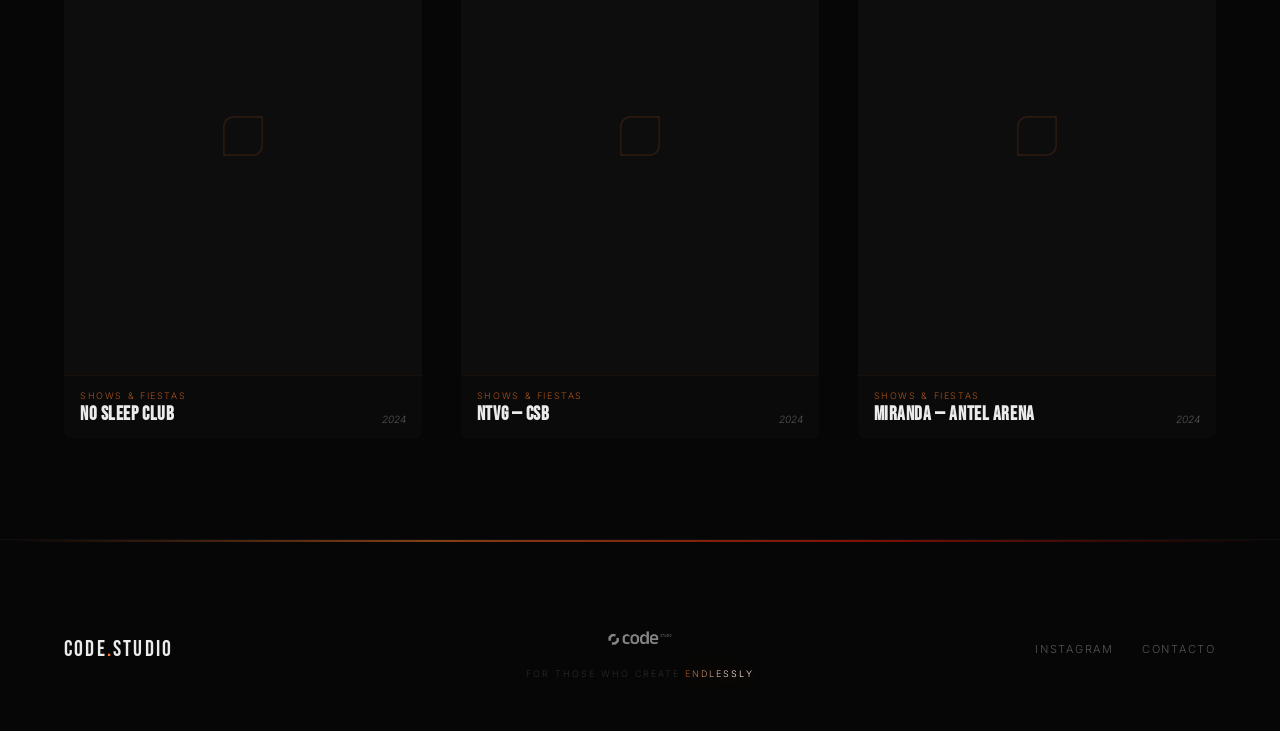
<file: shows.html>
<!DOCTYPE html>
<html lang="es">
<head>
  <meta charset="UTF-8"/>
  <meta name="viewport" content="width=device-width, initial-scale=1"/>
  <meta property="og:title" content="Shows & Fiestas — Code Studio"/>
  <meta name="description" content="Shows y fiestas producidas por Code Studio — Uruguay."/>
  <link rel="icon" href="https://cdn.myportfolio.com/bb78b692-35b5-4cdf-8aba-960f4836fc6c/167bf564-14aa-4d14-949a-2da0eeec6f72_carw_1x1x32.jpg?h=77370a37030b5ba33db7c25b7fea49d6"/>
  <title>Shows & Fiestas — Code Studio</title>
  <link rel="preconnect" href="https://fonts.googleapis.com">
  <link rel="preconnect" href="https://fonts.gstatic.com" crossorigin>
  <link href="https://fonts.googleapis.com/css2?family=Bebas+Neue&family=Inter:ital,wght@0,300;0,400;0,500;1,300&display=swap" rel="stylesheet">
  <style>
    *,*::before,*::after{box-sizing:border-box;margin:0;padding:0}
    :root{--milk:#FBF9F6;--light:#FD7628;--power:#FC1B07;--bg:#060606;--tx:#ebebeb;--mute:#555}
    html{scroll-behavior:smooth}
    body{background:var(--bg);color:var(--tx);font-family:'Inter',sans-serif;font-weight:300;
      cursor:auto;overflow-x:hidden;-webkit-font-smoothing:antialiased}
    a{color:inherit;text-decoration:none}
    img{display:block}
    button{background:none;border:none;color:inherit;cursor:auto;font-family:inherit}

    /* grain */
    body::after{content:'';position:fixed;inset:0;z-index:9000;pointer-events:none;opacity:.025;
      background-image:url("data:image/svg+xml,%3Csvg viewBox='0 0 200 200' xmlns='http://www.w3.org/2000/svg'%3E%3Cfilter id='n'%3E%3CfeTurbulence type='fractalNoise' baseFrequency='0.75' numOctaves='3' stitchTiles='stitch'/%3E%3C/filter%3E%3Crect width='100%25' height='100%25' filter='url(%23n)'/%3E%3C/svg%3E");
      background-size:200px 200px}

    /* ambient */
    .ambient{position:fixed;inset:0;z-index:0;pointer-events:none;overflow:hidden}
    .ambient i{position:absolute;border-radius:50%;filter:blur(clamp(80px,15vw,150px));mix-blend-mode:screen}
    .ambient i:nth-child(1){width:55vw;height:55vw;background:rgba(253,118,40,.07);top:-18%;left:-12%;animation:bf1 28s ease-in-out infinite alternate}
    .ambient i:nth-child(2){width:42vw;height:42vw;background:rgba(252,27,7,.05);bottom:-12%;right:-8%;animation:bf2 24s ease-in-out infinite alternate}
    .ambient i:nth-child(3){width:35vw;height:35vw;background:rgba(253,118,40,.035);top:35%;left:25%;animation:bf3 32s ease-in-out infinite alternate}
    @keyframes bf1{0%{transform:translate(0,0) scale(1)}50%{transform:translate(14vw,8vh) scale(1.15)}100%{transform:translate(4vw,-6vh) scale(.9)}}
    @keyframes bf2{0%{transform:translate(0,0) scale(1)}50%{transform:translate(-10vw,-6vh) scale(1.12)}100%{transform:translate(-4vw,5vh) scale(.92)}}
    @keyframes bf3{0%{transform:translate(0,0) scale(1)}50%{transform:translate(-7vw,10vh) scale(1.08)}100%{transform:translate(8vw,-7vh) scale(1.02)}}

    /* nav */
    .nav{position:fixed;top:0;left:0;right:0;z-index:300;
      display:flex;justify-content:space-between;align-items:center;padding:30px 5vw;
      transition:transform .45s cubic-bezier(.22,1,.36,1)}
    .nav.hid{transform:translateY(-100%)}
    .nav-b img{height:38px;filter:brightness(0) invert(1)}
    .nav-l{display:flex;gap:36px;list-style:none}
    .nav-l a{font-size:11px;letter-spacing:.2em;text-transform:uppercase;opacity:.55;
      transition:opacity .3s;position:relative}
    .nav-l a::after{content:'';position:absolute;bottom:-4px;left:0;width:0;height:1px;background:var(--light);transition:width .3s cubic-bezier(.22,1,.36,1)}
    .nav-l a:hover{opacity:1}
    .nav-l a:hover::after{width:100%}
    .nav-l a.act{opacity:1}
    .nav-l a.act::after{width:100%}

    /* page header */
    .pg-head{position:relative;z-index:1;padding:160px 5vw 60px;text-align:center}
    .pg-title{font-family:'Bebas Neue',sans-serif;font-size:clamp(48px,8vw,100px);line-height:.9}
    .pg-count{display:block;margin-top:12px;font-size:11px;letter-spacing:.2em;color:var(--mute);text-transform:uppercase}

    /* card grid */
    .card-grid{position:relative;z-index:1;display:grid;grid-template-columns:repeat(auto-fill,minmax(300px,1fr));
      gap:3vw;padding:0 5vw 100px;max-width:1400px;margin:0 auto}

    /* cards */
    .cd{cursor:auto}
    .ci{position:relative;border-radius:8px;overflow:visible;
      transition:transform .55s cubic-bezier(.22,1,.36,1),box-shadow .5s}
    .cd:hover .ci{box-shadow:0 0 0 1px rgba(253,118,40,.12),0 0 50px rgba(253,118,40,.1),0 24px 64px rgba(0,0,0,.5)}
    .cb{position:absolute;width:20px;height:20px;z-index:5;opacity:0;transition:opacity .4s,transform .5s cubic-bezier(.22,1,.36,1)}
    .cb svg{width:100%;height:100%;stroke:var(--light);stroke-width:2.5;fill:none;stroke-linecap:round}
    .cb.tl{top:14px;left:14px}
    .cb.tr{top:14px;right:14px;transform:rotate(90deg)}
    .cb.br{bottom:14px;right:14px;transform:rotate(180deg)}
    .cb.bl{bottom:14px;left:14px;transform:rotate(270deg)}
    .cd:hover .cb{opacity:.7}
    .cd:hover .cb.tl{transform:translate(3px,3px)}
    .cd:hover .cb.tr{transform:rotate(90deg) translate(3px,3px)}
    .cd:hover .cb.br{transform:rotate(180deg) translate(3px,3px)}
    .cd:hover .cb.bl{transform:rotate(270deg) translate(3px,3px)}
    .cm{position:relative;aspect-ratio:3/4;overflow:hidden;border-radius:8px 8px 0 0;
      background:#0d0d0d;display:flex;align-items:center;justify-content:center}
    .cm svg.ph{width:48px;height:48px;stroke:rgba(253,118,40,.12);stroke-width:1.5;fill:none}
    .cov{position:absolute;inset:0;background:linear-gradient(to top,rgba(6,6,6,.8) 0%,rgba(6,6,6,.25) 35%,transparent 60%);opacity:0;transition:opacity .4s}
    .cd:hover .cov{opacity:1}
    .cnum{position:absolute;top:16px;right:18px;font-family:'Bebas Neue',sans-serif;font-size:clamp(44px,3.8vw,68px);
      color:transparent;-webkit-text-stroke:1px rgba(255,255,255,.07);z-index:3;line-height:1}
    .cvw{position:absolute;top:50%;left:50%;transform:translate(-50%,-50%) scale(.7);opacity:0;
      width:72px;height:72px;border-radius:50%;border:1px solid rgba(253,118,40,.45);
      display:flex;align-items:center;justify-content:center;
      font-size:9px;letter-spacing:.2em;text-transform:uppercase;color:var(--milk);
      backdrop-filter:blur(8px);background:rgba(0,0,0,.2);z-index:6;
      transition:opacity .3s,transform .4s cubic-bezier(.22,1,.36,1)}
    .cd:hover .cvw{opacity:1;transform:translate(-50%,-50%) scale(1)}
    .cinf{padding:14px 16px;display:flex;justify-content:space-between;align-items:flex-end;
      background:#0a0a0a;border-radius:0 0 8px 8px;border-top:1px solid rgba(253,118,40,.06)}
    .ccat{font-size:9px;letter-spacing:.18em;text-transform:uppercase;color:var(--light);opacity:.65;margin-bottom:3px}
    .cnm{font-family:'Bebas Neue',sans-serif;font-size:clamp(16px,1.5vw,22px);line-height:1.1;letter-spacing:.03em}
    .cyr{font-size:10px;color:var(--mute);font-style:italic}

    /* footer */
    footer{position:relative;z-index:1;padding:80px 5vw 52px;border-top:1px solid rgba(255,255,255,.04)}
    .fg{position:absolute;top:0;left:0;right:0;height:2px;background:linear-gradient(90deg,transparent,var(--light),var(--power),transparent);opacity:.5}
    .fgr{display:grid;grid-template-columns:1fr auto 1fr;align-items:center;gap:20px}
    .fl{font-family:'Bebas Neue',sans-serif;font-size:22px;letter-spacing:.1em}
    .fl i{color:var(--light);font-style:normal}
    .fc{display:flex;flex-direction:column;align-items:center;gap:12px}
    .fc img{height:36px;filter:brightness(0) invert(1);opacity:.5}
    .fc span{font-size:9px;letter-spacing:.22em;color:#2a2a2a;text-transform:uppercase}
    .fr{display:flex;justify-content:flex-end;gap:28px}
    .fr a{font-size:11px;letter-spacing:.16em;text-transform:uppercase;color:var(--mute);transition:color .3s}
    .fr a:hover{color:var(--tx)}
    @keyframes endShine{0%{background-position:200% 50%}100%{background-position:-200% 50%}}

    /* hamburger */
    .ham{display:none;flex-direction:column;gap:5px;cursor:pointer;z-index:301;padding:8px;background:none;border:none}
    .ham span{display:block;width:22px;height:1.5px;background:var(--tx);transition:transform .3s,opacity .3s}
    .ham.open span:nth-child(1){transform:translateY(6.5px) rotate(45deg)}
    .ham.open span:nth-child(2){opacity:0}
    .ham.open span:nth-child(3){transform:translateY(-6.5px) rotate(-45deg)}
    .mob-menu{position:fixed;inset:0;z-index:299;background:rgba(6,6,6,.96);
      display:flex;flex-direction:column;align-items:center;justify-content:center;gap:32px;
      opacity:0;pointer-events:none;transition:opacity .35s ease}
    .mob-menu.open{opacity:1;pointer-events:auto}
    .mob-menu a{font-family:'Bebas Neue',sans-serif;font-size:clamp(28px,8vw,48px);
      letter-spacing:.08em;opacity:.7;transition:opacity .3s,color .3s}
    .mob-menu a:hover{opacity:1;color:var(--light)}

    @media(max-width:820px){
      body{cursor:auto}

      .nav-l{display:none}
      .ham{display:flex}
      .nav-b img{height:34px}
      .card-grid{grid-template-columns:1fr;gap:24px;padding:0 5vw 60px}
      .cd{cursor:auto}
      .fgr{grid-template-columns:1fr;text-align:center;gap:28px}
      .fr{justify-content:center}
    }
  </style>
</head>
<body>

<div class="ambient" aria-hidden="true"><i></i><i></i><i></i></div>

<nav class="nav" id="nav">
  <a href="index.html" class="nav-b"><img src="logo.png" alt="Code Studio"/></a>
  <ul class="nav-l">
    <li><a href="shows.html" class="act">Shows & Fiestas</a></li>
    <li><a href="marcas.html">Marcas</a></li>
    <li><a href="eventos.html">Eventos</a></li>
    <li><a href="nosotros.html">Nosotros</a></li>
    <li><a href="mailto:hola@codestudio.com.uy">Contacto</a></li>
  </ul>
  <button class="ham" id="ham" aria-label="Menú"><span></span><span></span><span></span></button>
</nav>
<div class="mob-menu" id="mobMenu">
  <a href="index.html">Inicio</a>
  <a href="shows.html">Shows & Fiestas</a>
  <a href="marcas.html">Marcas</a>
  <a href="eventos.html">Eventos</a>
  <a href="nosotros.html">Nosotros</a>
  <a href="mailto:hola@codestudio.com.uy">Contacto</a>
</div>

<div class="pg-head">
  <h1 class="pg-title">Shows & Fiestas</h1>
  <span class="pg-count">09 proyectos</span>
</div>

<div class="card-grid">

  <a class="cd" href="https://codestudio.com.uy/canelones-suena-bien-26" target="_blank">
    <div class="ci">
      <div class="cm">
        <svg class="ph" viewBox="0 0 40 40"><path d="M4 36 L4 12 C4 7.6 7.6 4 12 4 L36 4"/><path d="M36 4 L36 28 C36 32.4 32.4 36 28 36 L4 36"/></svg>
        <div class="cov"></div>
        <span class="cnum">01</span>
        <div class="cvw">VER</div>
        <div class="cb tl"><svg viewBox="0 0 40 40"><path d="M4 36 L4 12 C4 7.6 7.6 4 12 4 L36 4"/></svg></div>
        <div class="cb tr"><svg viewBox="0 0 40 40"><path d="M4 36 L4 12 C4 7.6 7.6 4 12 4 L36 4"/></svg></div>
        <div class="cb br"><svg viewBox="0 0 40 40"><path d="M4 36 L4 12 C4 7.6 7.6 4 12 4 L36 4"/></svg></div>
        <div class="cb bl"><svg viewBox="0 0 40 40"><path d="M4 36 L4 12 C4 7.6 7.6 4 12 4 L36 4"/></svg></div>
      </div>
      <div class="cinf"><div><div class="ccat">Shows & Fiestas</div><h3 class="cnm">Canelones SUENA BIEN 26'</h3></div><span class="cyr">2026</span></div>
    </div>
  </a>

  <a class="cd" href="https://codestudio.com.uy/vans-x-harlem-2025" target="_blank">
    <div class="ci">
      <div class="cm">
        <svg class="ph" viewBox="0 0 40 40"><path d="M4 36 L4 12 C4 7.6 7.6 4 12 4 L36 4"/><path d="M36 4 L36 28 C36 32.4 32.4 36 28 36 L4 36"/></svg>
        <div class="cov"></div>
        <span class="cnum">02</span>
        <div class="cvw">VER</div>
        <div class="cb tl"><svg viewBox="0 0 40 40"><path d="M4 36 L4 12 C4 7.6 7.6 4 12 4 L36 4"/></svg></div>
        <div class="cb tr"><svg viewBox="0 0 40 40"><path d="M4 36 L4 12 C4 7.6 7.6 4 12 4 L36 4"/></svg></div>
        <div class="cb br"><svg viewBox="0 0 40 40"><path d="M4 36 L4 12 C4 7.6 7.6 4 12 4 L36 4"/></svg></div>
        <div class="cb bl"><svg viewBox="0 0 40 40"><path d="M4 36 L4 12 C4 7.6 7.6 4 12 4 L36 4"/></svg></div>
      </div>
      <div class="cinf"><div><div class="ccat">Shows & Fiestas</div><h3 class="cnm">Vans x Harlem</h3></div><span class="cyr">2025</span></div>
    </div>
  </a>

  <a class="cd" href="https://codestudio.com.uy/gira-fito-paez" target="_blank">
    <div class="ci">
      <div class="cm">
        <svg class="ph" viewBox="0 0 40 40"><path d="M4 36 L4 12 C4 7.6 7.6 4 12 4 L36 4"/><path d="M36 4 L36 28 C36 32.4 32.4 36 28 36 L4 36"/></svg>
        <div class="cov"></div>
        <span class="cnum">03</span>
        <div class="cvw">VER</div>
        <div class="cb tl"><svg viewBox="0 0 40 40"><path d="M4 36 L4 12 C4 7.6 7.6 4 12 4 L36 4"/></svg></div>
        <div class="cb tr"><svg viewBox="0 0 40 40"><path d="M4 36 L4 12 C4 7.6 7.6 4 12 4 L36 4"/></svg></div>
        <div class="cb br"><svg viewBox="0 0 40 40"><path d="M4 36 L4 12 C4 7.6 7.6 4 12 4 L36 4"/></svg></div>
        <div class="cb bl"><svg viewBox="0 0 40 40"><path d="M4 36 L4 12 C4 7.6 7.6 4 12 4 L36 4"/></svg></div>
      </div>
      <div class="cinf"><div><div class="ccat">Shows & Fiestas</div><h3 class="cnm">Fito Páez</h3></div><span class="cyr">2025</span></div>
    </div>
  </a>

  <a class="cd" href="https://codestudio.com.uy/canelones-suena-bien-2025" target="_blank">
    <div class="ci">
      <div class="cm">
        <svg class="ph" viewBox="0 0 40 40"><path d="M4 36 L4 12 C4 7.6 7.6 4 12 4 L36 4"/><path d="M36 4 L36 28 C36 32.4 32.4 36 28 36 L4 36"/></svg>
        <div class="cov"></div>
        <span class="cnum">04</span>
        <div class="cvw">VER</div>
        <div class="cb tl"><svg viewBox="0 0 40 40"><path d="M4 36 L4 12 C4 7.6 7.6 4 12 4 L36 4"/></svg></div>
        <div class="cb tr"><svg viewBox="0 0 40 40"><path d="M4 36 L4 12 C4 7.6 7.6 4 12 4 L36 4"/></svg></div>
        <div class="cb br"><svg viewBox="0 0 40 40"><path d="M4 36 L4 12 C4 7.6 7.6 4 12 4 L36 4"/></svg></div>
        <div class="cb bl"><svg viewBox="0 0 40 40"><path d="M4 36 L4 12 C4 7.6 7.6 4 12 4 L36 4"/></svg></div>
      </div>
      <div class="cinf"><div><div class="ccat">Shows & Fiestas</div><h3 class="cnm">Canelones Suena Bien 25'</h3></div><span class="cyr">2025</span></div>
    </div>
  </a>

  <a class="cd" href="https://codestudio.com.uy/cro" target="_blank">
    <div class="ci">
      <div class="cm">
        <svg class="ph" viewBox="0 0 40 40"><path d="M4 36 L4 12 C4 7.6 7.6 4 12 4 L36 4"/><path d="M36 4 L36 28 C36 32.4 32.4 36 28 36 L4 36"/></svg>
        <div class="cov"></div>
        <span class="cnum">05</span>
        <div class="cvw">VER</div>
        <div class="cb tl"><svg viewBox="0 0 40 40"><path d="M4 36 L4 12 C4 7.6 7.6 4 12 4 L36 4"/></svg></div>
        <div class="cb tr"><svg viewBox="0 0 40 40"><path d="M4 36 L4 12 C4 7.6 7.6 4 12 4 L36 4"/></svg></div>
        <div class="cb br"><svg viewBox="0 0 40 40"><path d="M4 36 L4 12 C4 7.6 7.6 4 12 4 L36 4"/></svg></div>
        <div class="cb bl"><svg viewBox="0 0 40 40"><path d="M4 36 L4 12 C4 7.6 7.6 4 12 4 L36 4"/></svg></div>
      </div>
      <div class="cinf"><div><div class="ccat">Shows & Fiestas</div><h3 class="cnm">NTVG Filarmónico</h3></div><span class="cyr">2025</span></div>
    </div>
  </a>

  <a class="cd" href="https://codestudio.com.uy/fiesta-de-la-cerveza-2025" target="_blank">
    <div class="ci">
      <div class="cm">
        <svg class="ph" viewBox="0 0 40 40"><path d="M4 36 L4 12 C4 7.6 7.6 4 12 4 L36 4"/><path d="M36 4 L36 28 C36 32.4 32.4 36 28 36 L4 36"/></svg>
        <div class="cov"></div>
        <span class="cnum">06</span>
        <div class="cvw">VER</div>
        <div class="cb tl"><svg viewBox="0 0 40 40"><path d="M4 36 L4 12 C4 7.6 7.6 4 12 4 L36 4"/></svg></div>
        <div class="cb tr"><svg viewBox="0 0 40 40"><path d="M4 36 L4 12 C4 7.6 7.6 4 12 4 L36 4"/></svg></div>
        <div class="cb br"><svg viewBox="0 0 40 40"><path d="M4 36 L4 12 C4 7.6 7.6 4 12 4 L36 4"/></svg></div>
        <div class="cb bl"><svg viewBox="0 0 40 40"><path d="M4 36 L4 12 C4 7.6 7.6 4 12 4 L36 4"/></svg></div>
      </div>
      <div class="cinf"><div><div class="ccat">Shows & Fiestas</div><h3 class="cnm">Fiesta de la Cerveza 25'</h3></div><span class="cyr">2025</span></div>
    </div>
  </a>

  <a class="cd" href="https://codestudio.com.uy/no-sleep-club" target="_blank">
    <div class="ci">
      <div class="cm">
        <svg class="ph" viewBox="0 0 40 40"><path d="M4 36 L4 12 C4 7.6 7.6 4 12 4 L36 4"/><path d="M36 4 L36 28 C36 32.4 32.4 36 28 36 L4 36"/></svg>
        <div class="cov"></div>
        <span class="cnum">07</span>
        <div class="cvw">VER</div>
        <div class="cb tl"><svg viewBox="0 0 40 40"><path d="M4 36 L4 12 C4 7.6 7.6 4 12 4 L36 4"/></svg></div>
        <div class="cb tr"><svg viewBox="0 0 40 40"><path d="M4 36 L4 12 C4 7.6 7.6 4 12 4 L36 4"/></svg></div>
        <div class="cb br"><svg viewBox="0 0 40 40"><path d="M4 36 L4 12 C4 7.6 7.6 4 12 4 L36 4"/></svg></div>
        <div class="cb bl"><svg viewBox="0 0 40 40"><path d="M4 36 L4 12 C4 7.6 7.6 4 12 4 L36 4"/></svg></div>
      </div>
      <div class="cinf"><div><div class="ccat">Shows & Fiestas</div><h3 class="cnm">No Sleep Club</h3></div><span class="cyr">2024</span></div>
    </div>
  </a>

  <a class="cd" href="https://codestudio.com.uy/canelones-suena-bien-2024" target="_blank">
    <div class="ci">
      <div class="cm">
        <svg class="ph" viewBox="0 0 40 40"><path d="M4 36 L4 12 C4 7.6 7.6 4 12 4 L36 4"/><path d="M36 4 L36 28 C36 32.4 32.4 36 28 36 L4 36"/></svg>
        <div class="cov"></div>
        <span class="cnum">08</span>
        <div class="cvw">VER</div>
        <div class="cb tl"><svg viewBox="0 0 40 40"><path d="M4 36 L4 12 C4 7.6 7.6 4 12 4 L36 4"/></svg></div>
        <div class="cb tr"><svg viewBox="0 0 40 40"><path d="M4 36 L4 12 C4 7.6 7.6 4 12 4 L36 4"/></svg></div>
        <div class="cb br"><svg viewBox="0 0 40 40"><path d="M4 36 L4 12 C4 7.6 7.6 4 12 4 L36 4"/></svg></div>
        <div class="cb bl"><svg viewBox="0 0 40 40"><path d="M4 36 L4 12 C4 7.6 7.6 4 12 4 L36 4"/></svg></div>
      </div>
      <div class="cinf"><div><div class="ccat">Shows & Fiestas</div><h3 class="cnm">NTVG — CSB</h3></div><span class="cyr">2024</span></div>
    </div>
  </a>

  <a class="cd" href="https://codestudio.com.uy/miranda-antel-arena" target="_blank">
    <div class="ci">
      <div class="cm">
        <svg class="ph" viewBox="0 0 40 40"><path d="M4 36 L4 12 C4 7.6 7.6 4 12 4 L36 4"/><path d="M36 4 L36 28 C36 32.4 32.4 36 28 36 L4 36"/></svg>
        <div class="cov"></div>
        <span class="cnum">09</span>
        <div class="cvw">VER</div>
        <div class="cb tl"><svg viewBox="0 0 40 40"><path d="M4 36 L4 12 C4 7.6 7.6 4 12 4 L36 4"/></svg></div>
        <div class="cb tr"><svg viewBox="0 0 40 40"><path d="M4 36 L4 12 C4 7.6 7.6 4 12 4 L36 4"/></svg></div>
        <div class="cb br"><svg viewBox="0 0 40 40"><path d="M4 36 L4 12 C4 7.6 7.6 4 12 4 L36 4"/></svg></div>
        <div class="cb bl"><svg viewBox="0 0 40 40"><path d="M4 36 L4 12 C4 7.6 7.6 4 12 4 L36 4"/></svg></div>
      </div>
      <div class="cinf"><div><div class="ccat">Shows & Fiestas</div><h3 class="cnm">Miranda — Antel Arena</h3></div><span class="cyr">2024</span></div>
    </div>
  </a>

</div>

<footer>
  <div class="fg"></div>
  <div class="fgr">
    <div class="fl">Code<i>.</i>Studio</div>
    <div class="fc">
      <img src="logo.png" alt=""/>
      <span>For those who create <em style="font-style:normal;background:linear-gradient(90deg,rgba(253,118,40,.6),#fff,var(--light),#fff,rgba(253,118,40,.6));background-size:300% 100%;-webkit-background-clip:text;background-clip:text;color:transparent;animation:endShine 3s ease infinite;filter:drop-shadow(0 0 8px rgba(253,118,40,.4))">endlessly</em></span>
    </div>
    <nav class="fr">
      <a href="https://instagram.com" target="_blank">Instagram</a>
      <a href="mailto:hola@codestudio.com.uy">Contacto</a>
    </nav>
  </div>
</footer>

<script>
(()=>{
'use strict';
const isMob=()=>window.innerWidth<=820;

// nav hide on scroll
let lastY=0;
window.addEventListener('scroll',()=>{
  const y=window.scrollY;
  document.getElementById('nav').classList.toggle('hid',y>lastY&&y>80);
  lastY=y;
},{passive:true});

// 3D tilt on cards
document.querySelectorAll('.cd').forEach(card=>{
  const inner=card.querySelector('.ci');
  card.addEventListener('mousemove',e=>{
    if(isMob()) return;
    const r=card.getBoundingClientRect();
    const x=(e.clientX-r.left)/r.width-.5;
    const y=(e.clientY-r.top)/r.height-.5;
    inner.style.transform='perspective(800px) rotateY('+(x*12)+'deg) rotateX('+(-y*12)+'deg) scale3d(1.03,1.03,1.03)';
  });
  card.addEventListener('mouseleave',()=>{inner.style.transform=''});
});

// hamburger
const ham=document.getElementById('ham');
const mobMenu=document.getElementById('mobMenu');
if(ham&&mobMenu){
  ham.addEventListener('click',()=>{
    ham.classList.toggle('open');
    mobMenu.classList.toggle('open');
  });
  mobMenu.querySelectorAll('a').forEach(a=>a.addEventListener('click',()=>{
    ham.classList.remove('open');
    mobMenu.classList.remove('open');
  }));
}
})();
</script>
</body>
</html>
</file>
